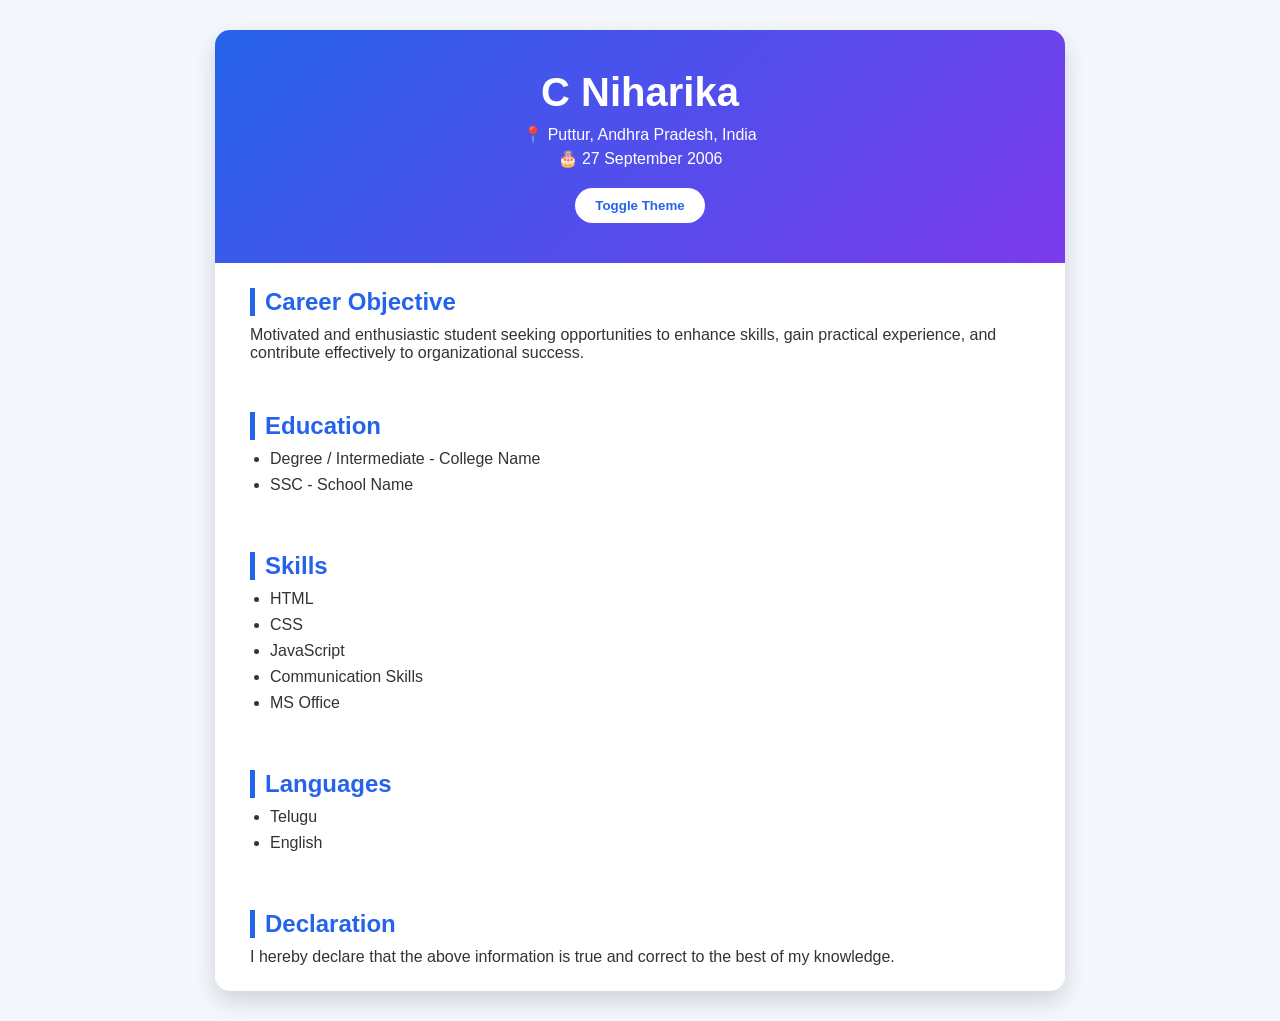
<file: index.html>
<!DOCTYPE html>
<html lang="en">
<head>
    <meta charset="UTF-8">
    <meta name="viewport" content="width=device-width, initial-scale=1.0">
    <title>C Niharika - Resume</title>
    <link rel="stylesheet" href="style.css">
</head>
<body>

<div class="resume-container">
    <div class="header">
        <h1>C Niharika</h1>
        <p>📍 Puttur, Andhra Pradesh, India</p>
        <p>🎂 27 September 2006</p>
        <button id="themeBtn">Toggle Theme</button>
    </div>

    <div class="section">
        <h2>Career Objective</h2>
        <p>
            Motivated and enthusiastic student seeking opportunities to
            enhance skills, gain practical experience, and contribute
            effectively to organizational success.
        </p>
    </div>

    <div class="section">
        <h2>Education</h2>
        <ul>
            <li>Degree / Intermediate - College Name</li>
            <li>SSC - School Name</li>
        </ul>
    </div>

    <div class="section">
        <h2>Skills</h2>
        <ul>
            <li>HTML</li>
            <li>CSS</li>
            <li>JavaScript</li>
            <li>Communication Skills</li>
            <li>MS Office</li>
        </ul>
    </div>

    <div class="section">
        <h2>Languages</h2>
        <ul>
            <li>Telugu</li>
            <li>English</li>
        </ul>
    </div>

    <div class="section">
        <h2>Declaration</h2>
        <p>
            I hereby declare that the above information is true and
            correct to the best of my knowledge.
        </p>
    </div>
</div>

<script src="script.js"></script>
</body>
</html>
</file>
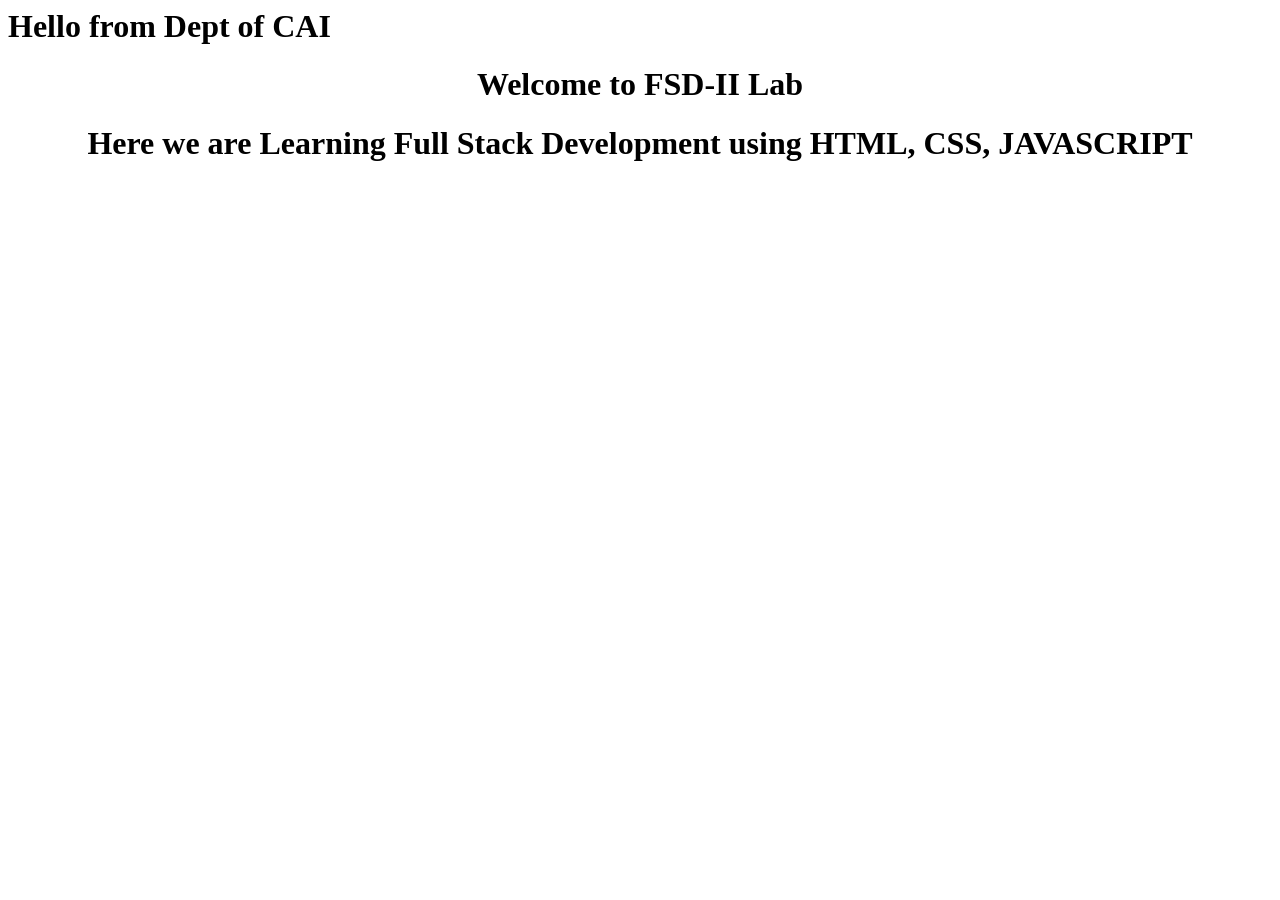
<file: 1a.html>
<DOCTYPE html>
<html lang="en">
<head>
    <meta charset="UTF-8">
    <title> Link JavaScript Example </title>
    </head>
    <body>
        <h1> Hello from Dept of CAI</h1>
        <center><h1> Welcome to FSD-II Lab</h1></center>
        <center><h1> Here we are Learning Full Stack Development using HTML, CSS, JAVASCRIPT</h1></center>
        <!---Link to external JavaScript file--->
        <script src="script1.js"></script>
    </body>
    </html>
</file>
<file: style.css>
* {
    margin: 0;
    padding: 0;
    box-sizing: border-box;
}

body {
    font-family: 'Segoe UI', sans-serif;
    background: #f4f7fc;
    color: #333;
    padding: 30px;
    transition: 0.3s;
}

.resume-container {
    max-width: 850px;
    margin: auto;
    background: white;
    border-radius: 15px;
    overflow: hidden;
    box-shadow: 0 10px 25px rgba(0,0,0,0.15);
}

.header {
    background: linear-gradient(135deg, #2563eb, #7c3aed);
    color: white;
    text-align: center;
    padding: 40px;
}

.header h1 {
    font-size: 40px;
    margin-bottom: 10px;
}

.header p {
    margin: 5px 0;
}

#themeBtn {
    margin-top: 15px;
    padding: 10px 20px;
    border: none;
    border-radius: 30px;
    background: white;
    color: #2563eb;
    font-weight: bold;
    cursor: pointer;
}

.section {
    padding: 25px 35px;
}

.section h2 {
    color: #2563eb;
    margin-bottom: 10px;
    border-left: 5px solid #2563eb;
    padding-left: 10px;
}

.section ul {
    margin-left: 20px;
}

.section li {
    margin-bottom: 8px;
}

.dark-mode {
    background: #121212;
    color: #ffffff;
}

.dark-mode .resume-container {
    background: #1e1e1e;
}

.dark-mode .section h2 {
    color: #60a5fa;
    border-left-color: #60a5fa;
}
</file>
